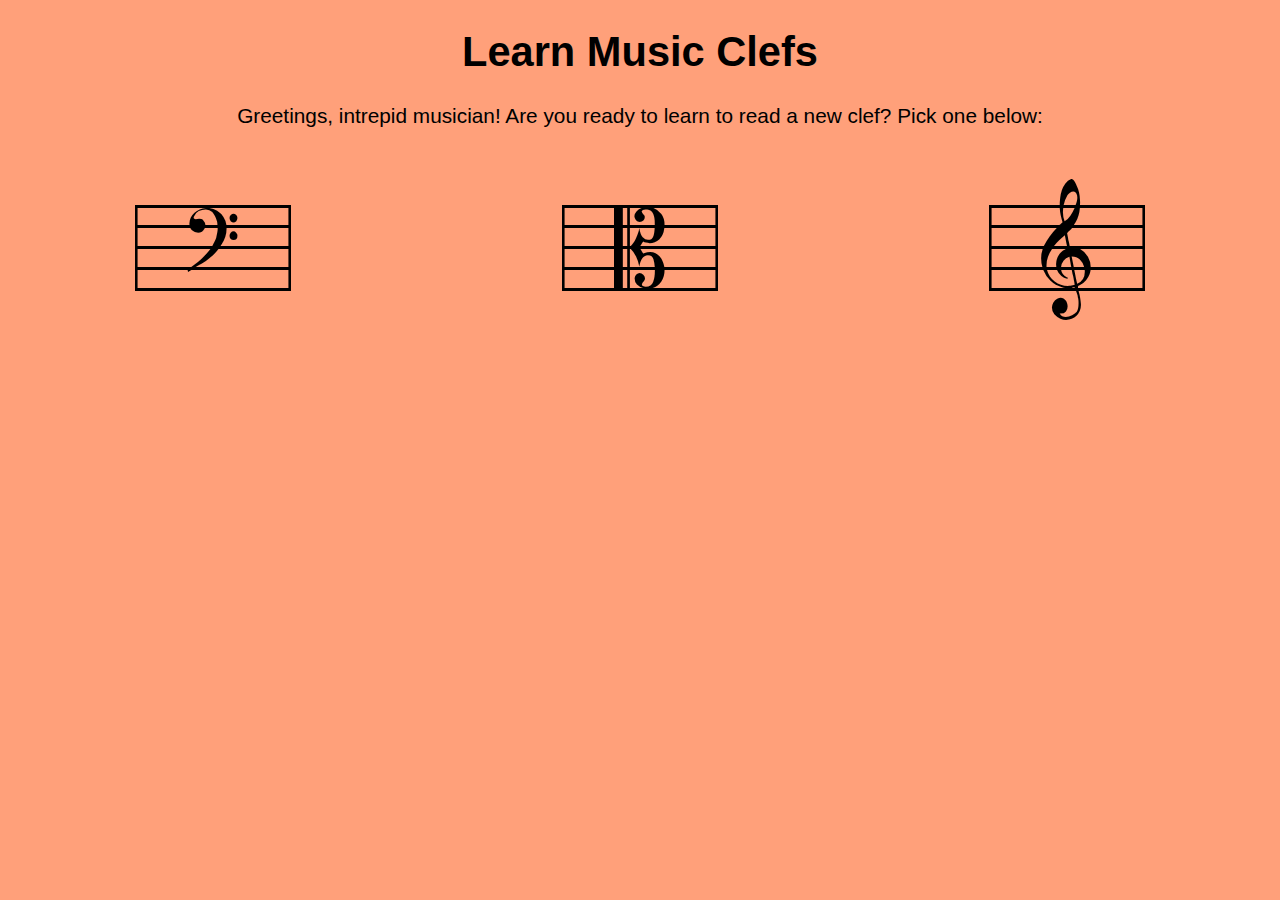
<file: index.html>
<!DOCTYPE html>
<html lang="en">
  <head>
    <title>Learn Music Clefs</title>
    <link rel="stylesheet" href="./assets/global.css">
    <meta name="viewport" content="width=device-width, initial-scale=1.0">
    <meta name="description" content="An excellent tool when you want to learn a new clef, whether it's for band, choir, music theory, or just your own hobby.">
    <meta charset="UTF-8">
    <meta property="og:title" content="Learn Music Clefs">
    <meta property="og:type" content="website">
    <meta property="og:description" content="An excellent tool when you want to learn a new clef, whether it's for band, choir, music theory, or just your own hobby.">
    <meta property="og:image" content="./banner.jpg">
  </head>
  <body>
    <h1>Learn Music Clefs</h1>
    <p>Greetings, intrepid musician! Are you ready to learn to read a new clef? Pick one below:</p>
    <div id="picker">
      <a href="./bass/" class="notation">'=¯=!</a>
      <a href="./alto/" class="notation">'=ÿ=!</a>
      <a href="./treble/" class="notation">'=&amp;=!</a>
    </div>
  </body>
</html>
</file>
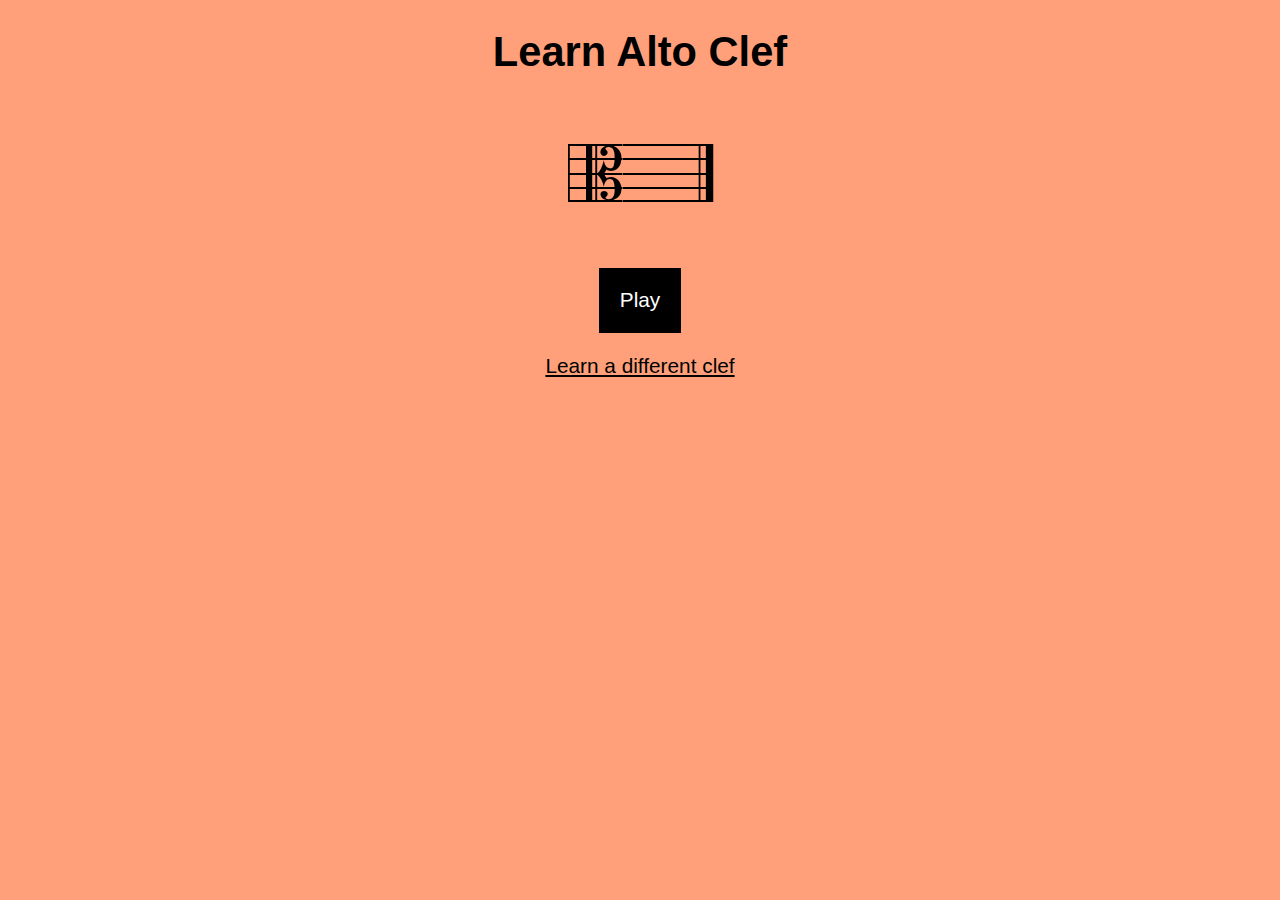
<file: alto/index.html>
<!DOCTYPE html>
<html lang="en">
  <head>
    <title>Learn Alto Clef</title>
    <link rel="stylesheet" href="../assets/global.css">
    <meta name="viewport" content="width=device-width, initial-scale=1.0">
    <meta name="description" content="An excellent tool when you want to learn a new clef, whether it's for band, choir, music theory, or just your own hobby.">
    <meta charset="UTF-8">
    <meta property="og:title" content="Learn Alto Clef">
    <meta property="og:type" content="website">
    <meta property="og:description" content="An excellent tool when you want to learn a new clef, whether it's for band, choir, music theory, or just your own hobby.">
    <meta property="og:image" content="../banner.jpg">
  </head>
  <body data-playing="false" data-finished="false">
    <span id="clef">alto</span>
    <h1>Learn Alto Clef</h1>
    <p class="notation">'ÿ=<span id="note">==</span>=.</p>
    <progress id="progress" value="0" max="22" style="height:1.5em;width:500px;max-width:100%;"></progress>
    <p id="time"></p>
    <p id="success" style="color:green"></p>
    <p id="error" style="color:red"></p>
    <p id="play"><button onclick="init()">Play</button></p>
    <p id="playAgain"><button onclick="init()">Play again</button></p>
    <div id="controls">
      <button onclick="checkAnswer('A')">A</button>
      <button onclick="checkAnswer('B')">B</button>
      <button onclick="checkAnswer('C')">C</button>
      <button onclick="checkAnswer('D')">D</button>
      <button onclick="checkAnswer('E')">E</button>
      <button onclick="checkAnswer('F')">F</button>
      <button onclick="checkAnswer('G')">G</button>
      <p>You can also type the letter on your keyboard.</p>
    </div>
    <p><a href="../">Learn a different clef</a></p>
    <noscript>Please enable Javascript to use this tool.</noscript>
    <script type="text/javascript" src="../assets/play.js"></script>
  </body>
</html>
</file>
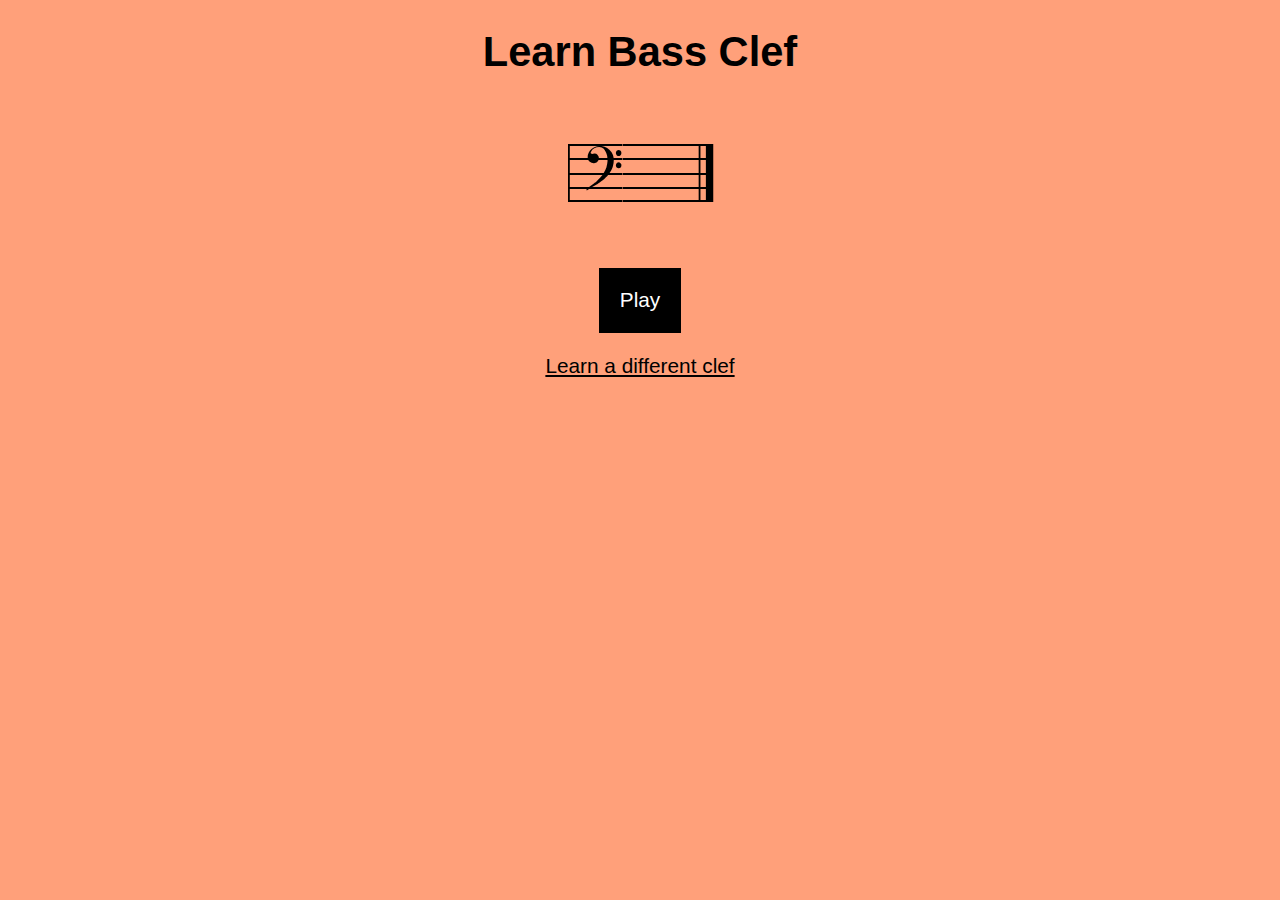
<file: bass/index.html>
<!DOCTYPE html>
<html lang="en">
  <head>
    <title>Learn Bass Clef</title>
    <link rel="stylesheet" href="../assets/global.css">
    <meta name="viewport" content="width=device-width, initial-scale=1.0">
    <meta name="description" content="An excellent tool when you want to learn a new clef, whether it's for band, choir, music theory, or just your own hobby.">
    <meta charset="UTF-8">
    <meta property="og:title" content="Learn Bass Clef">
    <meta property="og:type" content="website">
    <meta property="og:description" content="An excellent tool when you want to learn a new clef, whether it's for band, choir, music theory, or just your own hobby.">
    <meta property="og:image" content="../banner.jpg">
  </head>
  <body data-playing="false" data-finished="false">
    <span id="clef">bass</span>
    <h1>Learn Bass Clef</h1>
    <p class="notation">'¯=<span id="note">==</span>=.</p>
    <progress id="progress" value="0" max="22" style="height:1.5em;width:500px;max-width:100%;"></progress>
    <p id="time"></p>
    <p id="success" style="color:green"></p>
    <p id="error" style="color:red"></p>
    <p id="play"><button onclick="init()">Play</button></p>
    <p id="playAgain"><button onclick="init()">Play again</button></p>
    <div id="controls">
      <button onclick="checkAnswer('A')">A</button>
      <button onclick="checkAnswer('B')">B</button>
      <button onclick="checkAnswer('C')">C</button>
      <button onclick="checkAnswer('D')">D</button>
      <button onclick="checkAnswer('E')">E</button>
      <button onclick="checkAnswer('F')">F</button>
      <button onclick="checkAnswer('G')">G</button>
      <p>(or press the key on your keyboard)</p>
    </div>
    <p><a href="../">Learn a different clef</a></p>
    <noscript>Please enable Javascript to use this tool.</noscript>
    <script type="text/javascript" src="../assets/play.js"></script>
  </body>
</html>
</file>
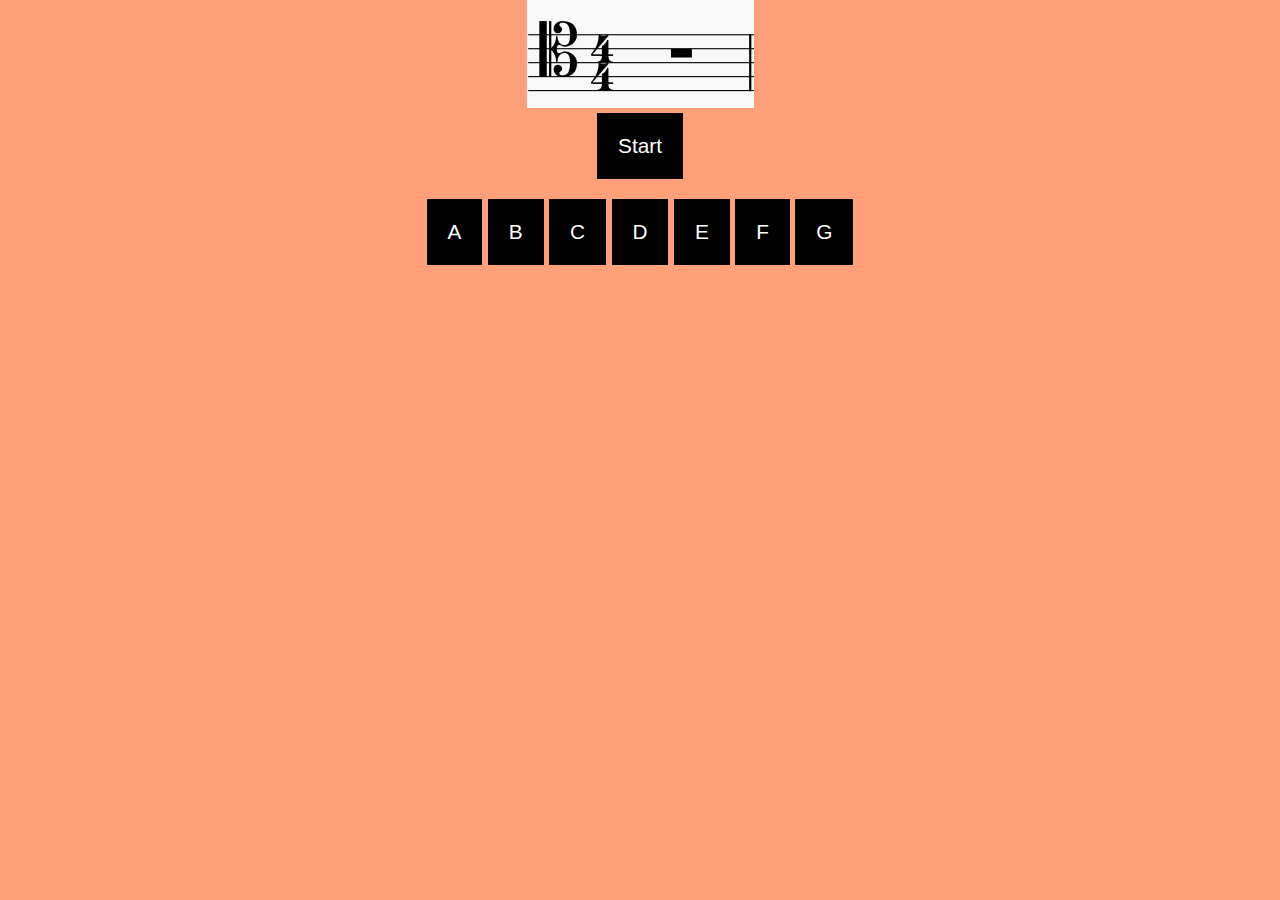
<file: tenor/index.html>
<!DOCTYPE html>
<html lang="en-us">
  <head>
    <title>Learn the Tenor Clef</title>
    <link rel="stylesheet" href="/lib/global.css">
    <meta name="viewport" content="width=device-width, initial-scale=1.0">
    <meta charset="UTF-8">
  </head>
  <body>
    <img id="img" src="[data-uri]">
    <br>
    <button onclick="init();this.style.display='none'">Start</button><br>
    <progress id="progress" value="0" max="38" style="display:none;box-shadow: 0 2px 5px rgba(0, 0, 0, 0.25) inset;height:1.5em;width:500px;max-width:100%;"></progress>
    <p id="time"></p>
    <p id="success" style="color:green"></p>
    <p id="error" style="color:red"></p>
    <button onclick="checkAnswer(97)">A</button>
    <button onclick="checkAnswer(98)">B</button>
    <button onclick="checkAnswer(99)">C</button>
    <button onclick="checkAnswer(100)">D</button>
    <button onclick="checkAnswer(101)">E</button>
    <button onclick="checkAnswer(102)">F</button>
    <button onclick="checkAnswer(103)">G</button>
    <div id="preload" style="display: none">
      <img src="0.jpg">
      <img src="1.jpg">
      <img src="2.jpg">
      <img src="3.jpg">
      <img src="4.jpg">
      <img src="5.jpg">
      <img src="6.jpg">
      <img src="7.jpg">
      <img src="8.jpg">
      <img src="9.jpg">
      <img src="10.jpg">
      <img src="11.jpg">
      <img src="12.jpg">
      <img src="13.jpg">
      <img src="14.jpg">
      <img src="15.jpg">
      <img src="16.jpg">
      <img src="17.jpg">
      <img src="18.jpg">
      <img src="19.jpg">
    </div>
    <script>
      var arr=[[0, 103],[1, 97],[2, 98],[3, 99],[4, 100],[5, 101],[6, 102],[7, 103],[8, 97],[9, 98],[10, 99],[11, 99],[12, 100],[13, 101],[14, 102],[15, 103],[16, 97],[17, 98],[18, 99],[0, 103],[1, 97],[2, 98],[3, 99],[4, 100],[5, 101],[6, 102],[7, 103],[8, 97],[9, 98],[10, 99],[11, 99],[12, 100],[13, 101],[14, 102],[15, 103],[16, 97],[17, 98],[18, 99]];
      var place;
      var time;
      var timer;
      var success = document.getElementById("success");
      var error = document.getElementById("error");
      var errors;
      function shuffle(array) {
        for (let i = array.length - 1; i > 0; i--) {
          let j = Math.floor(Math.random() * (i + 1));
          [array[i], array[j]] = [array[j], array[i]];
        }
      }
      function init() {
        place = -1;
        time = 0.00;
        errors = 0
        document.getElementById("progress").style.display = "inline";
        timer = setInterval(function (){time+=0.01;document.getElementById("time").innerHTML=time.toFixed(2)+" seconds spent.";}, 10);
        success.innerText = "Go!";
        error.innerText = "";
        next();
        document.getElementsByTagName("HTML")[0].setAttribute("onkeypress", "checkAnswer(event)");
      }
      function checkAnswer(event) {
        var x = event.which || event.keyCode || parseInt(event);
        if (x == arr[place][1]) {
          document.getElementById("progress").value = place+1;
          next();
          success.innerText = "Great!";
          error.innerText = "";
        } else {
          console.log(x + ";" + arr[place][1]);
          success.innerText = "";
          error.innerText = "Try again!";
          errors++;
        }
      }
      function next() {
        if (arr[place+1]){
          (document.getElementById("img").src = arr[place + 1][0] + ".jpg") && place++;
        } else{
          clearInterval(timer);
          setTimeout(function () {success.innerText = "You scored " + (arr.length - errors) + "/" + arr.length;}, 5);
          error.innerText = "";
          document.getElementsByTagName("BUTTON")[0].style.display = "inline";
        }
      }
      shuffle(arr);
    </script>
  </body>
</html>
</file>
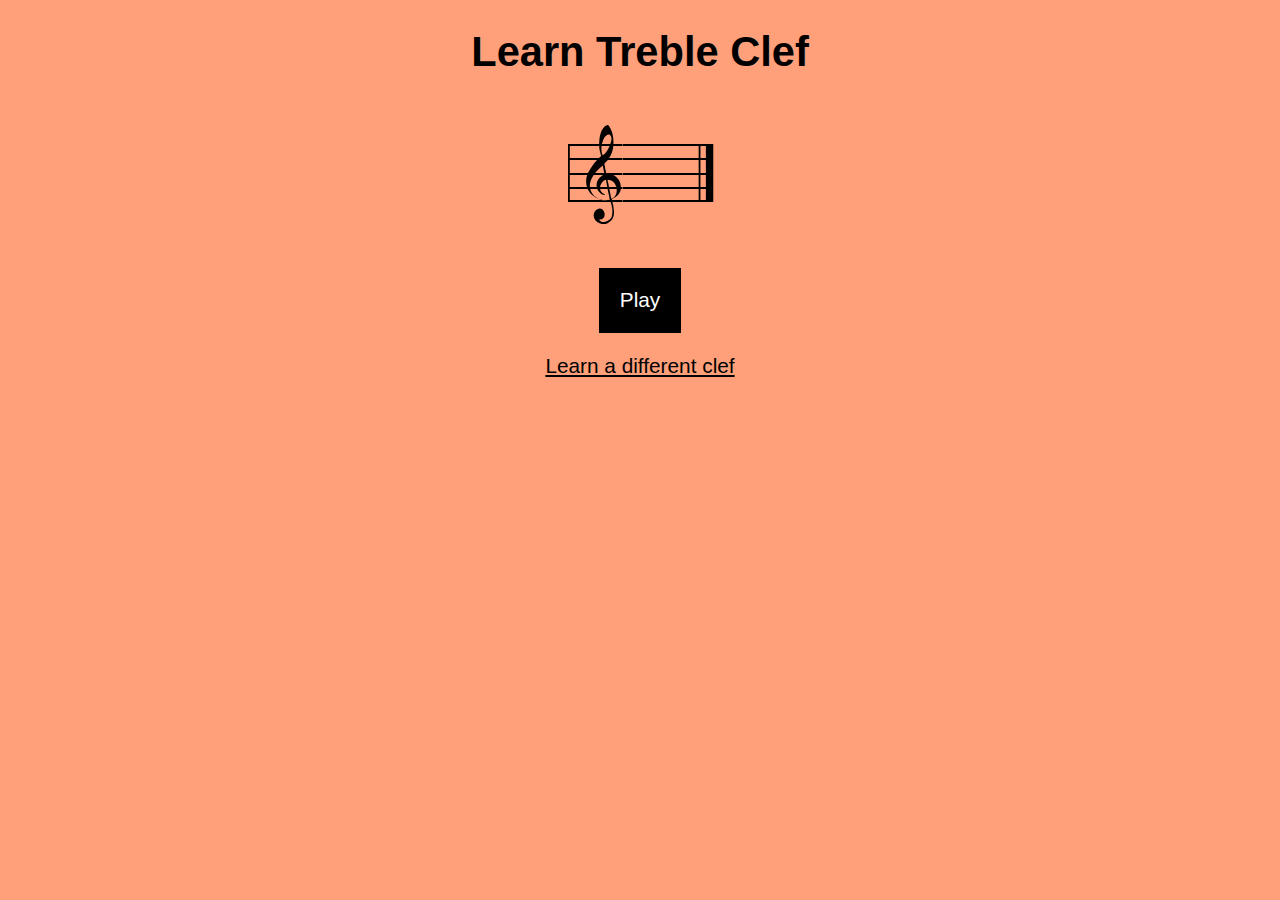
<file: treble/index.html>
<!DOCTYPE html>
<html lang="en">
  <head>
    <title>Learn Treble Clef</title>
    <link rel="stylesheet" href="../assets/global.css">
    <meta name="viewport" content="width=device-width, initial-scale=1.0">
    <meta name="description" content="An excellent tool when you want to learn a new clef, whether it's for band, choir, music theory, or just your own hobby.">
    <meta charset="UTF-8">
    <meta property="og:title" content="Learn Treble Clef">
    <meta property="og:type" content="website">
    <meta property="og:description" content="An excellent tool when you want to learn a new clef, whether it's for band, choir, music theory, or just your own hobby.">
    <meta property="og:image" content="../banner.jpg">
  </head>
  <body data-playing="false" data-finished="false">
    <span id="clef">treble</span>
    <h1>Learn Treble Clef</h1>
    <p class="notation">'&amp;=<span id="note">==</span>=.</p>
    <progress id="progress" value="0" max="22" style="height:1.5em;width:500px;max-width:100%;"></progress>
    <p id="time"></p>
    <p id="success" style="color:green"></p>
    <p id="error" style="color:red"></p>
    <p id="play"><button onclick="init()">Play</button></p>
    <p id="playAgain"><button onclick="init()">Play again</button></p>
    <div id="controls">
      <button onclick="checkAnswer('A')">A</button>
      <button onclick="checkAnswer('B')">B</button>
      <button onclick="checkAnswer('C')">C</button>
      <button onclick="checkAnswer('D')">D</button>
      <button onclick="checkAnswer('E')">E</button>
      <button onclick="checkAnswer('F')">F</button>
      <button onclick="checkAnswer('G')">G</button>
      <p>You can also type the letter on your keyboard.</p>
    </div>
    <p><a href="../">Learn a different clef</a></p>
    <noscript>Please enable Javascript to use this tool.</noscript>
    <script type="text/javascript" src="../assets/play.js"></script>
  </body>
</html>
</file>
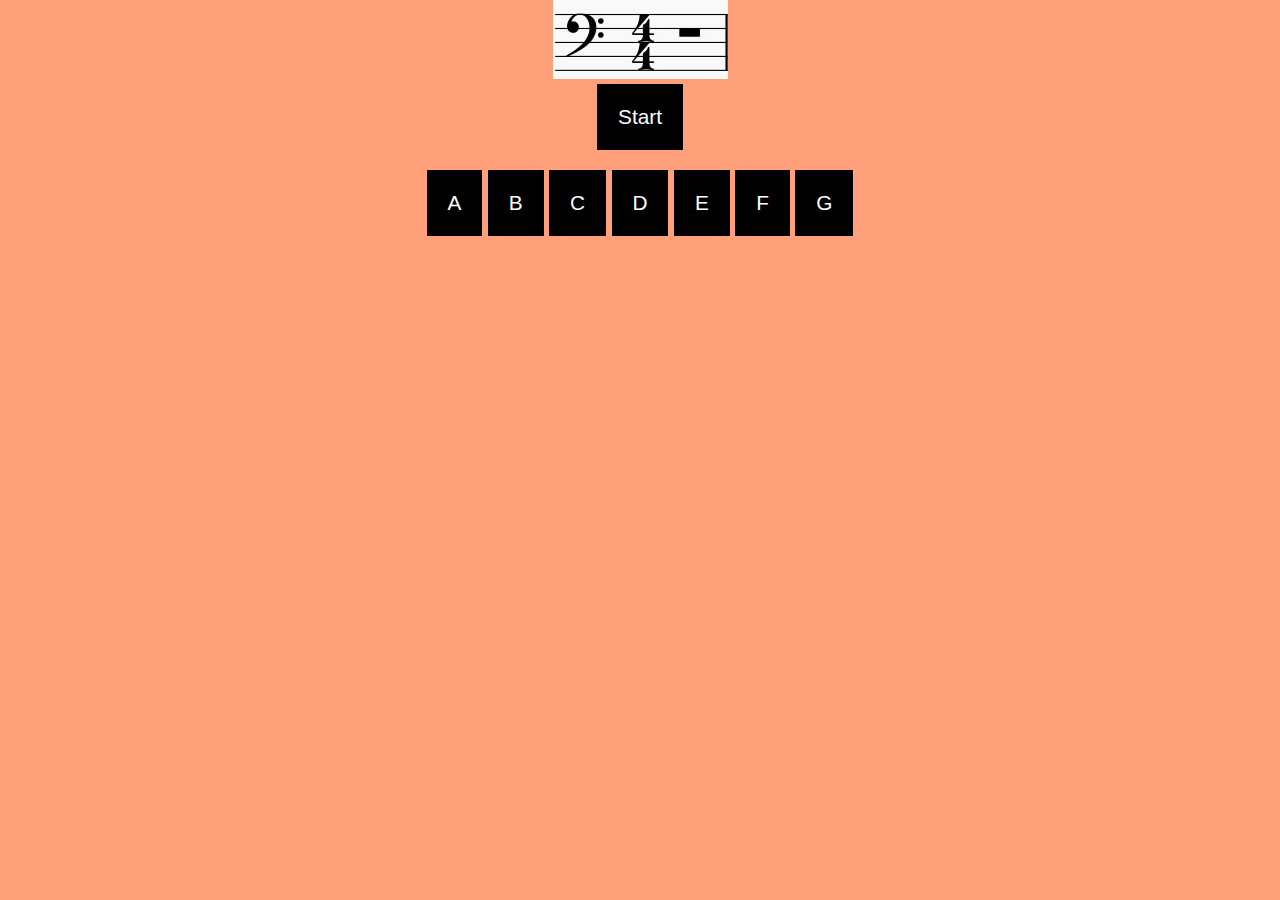
<file: old/bass/index.html>
<!DOCTYPE html>
<html lang="en-us">
  <head>
    <title>Learn the Bass Clef</title>
    <link rel="stylesheet" href="/assets/global.css">
    <meta name="viewport" content="width=device-width, initial-scale=1.0">
    <meta charset="UTF-8">
  </head>
  <body>
    <img id="img" src="start.jpg">
    <br>
    <button onclick="init();this.style.display='none'">Start</button><br>
    <progress id="progress" value="0" max="30" style="display:none;box-shadow: 0 2px 5px rgba(0, 0, 0, 0.25) inset;height:1.5em;width:500px;max-width:100%;"></progress>
    <p id="time"></p>
    <p id="success" style="color:green"></p>
    <p id="error" style="color:red"></p>
    <button onclick="checkAnswer(97)">A</button>
    <button onclick="checkAnswer(98)">B</button>
    <button onclick="checkAnswer(99)">C</button>
    <button onclick="checkAnswer(100)">D</button>
    <button onclick="checkAnswer(101)">E</button>
    <button onclick="checkAnswer(102)">F</button>
    <button onclick="checkAnswer(103)">G</button>
    <div id="preload" style="display: none">
      <img src="0.jpg">
      <img src="1.jpg">
      <img src="2.jpg">
      <img src="3.jpg">
      <img src="4.jpg">
      <img src="5.jpg">
      <img src="6.jpg">
      <img src="7.jpg">
      <img src="8.jpg">
      <img src="9.jpg">
      <img src="10.jpg">
      <img src="11.jpg">
      <img src="12.jpg">
      <img src="13.jpg">
      <img src="14.jpg">
      <img src="15.jpg">
    </div>
    <script>
      var arr=[[0, 101],[1, 102],[2, 103],[3, 97],[4, 98],[5, 99],[6, 100],[7, 101],[8, 102],[9, 103],[10, 97],[11, 98],[12, 99],[13, 100],[14, 101],[15, 102],[0, 101],[1, 102],[2, 103],[3, 97],[4, 98],[5, 99],[6, 100],[7, 101],[8, 102],[9, 103],[10, 97],[11, 98],[12, 99],[13, 100],[14, 101],[15, 102]];
      var place;
      var time;
      var timer;
      var success = document.getElementById("success");
      var error = document.getElementById("error");
      var errors;
      function shuffle(array) {
        for (let i = array.length - 1; i > 0; i--) {
          let j = Math.floor(Math.random() * (i + 1));
          [array[i], array[j]] = [array[j], array[i]];
        }
        return array
      }
      function init() {
        place = -1;
        time = 0.00;
        errors = 0;
        document.getElementById("progress").style.display = "inline";
        timer = setInterval(function (){time+=0.01;document.getElementById("time").innerHTML=time.toFixed(2)+" seconds spent.";}, 10);
        success.innerText = "Go!";
        error.innerText = "";
        next();
        document.getElementsByTagName("HTML")[0].setAttribute("onkeypress", "checkAnswer(event)");
      }
      function checkAnswer(event) {
        var x = event.which || event.keyCode || parseInt(event);
        if (x == arr[place][1]) {
          document.getElementById("progress").value = place+1;
          next();
          success.innerText = "Great!";
          error.innerText = "";
        } else {
          console.log(x + ";" + arr[place][1]);
          success.innerText = "";
          error.innerText = "Try again!";
          errors++;
        }
      }
      function next() {
        if (arr[place+1]){
          (document.getElementById("img").src = arr[place + 1][0] + ".jpg") && place++;
        } else{
          clearInterval(timer);
          setTimeout(function () {success.innerText = "You scored " + (arr.length - errors) + "/" + arr.length;}, 5);
          error.innerText = "";
          document.getElementsByTagName("BUTTON")[0].style.display = "inline";
        }
      }
      shuffle(arr);
    </script>
  </body>
</html>
</file>
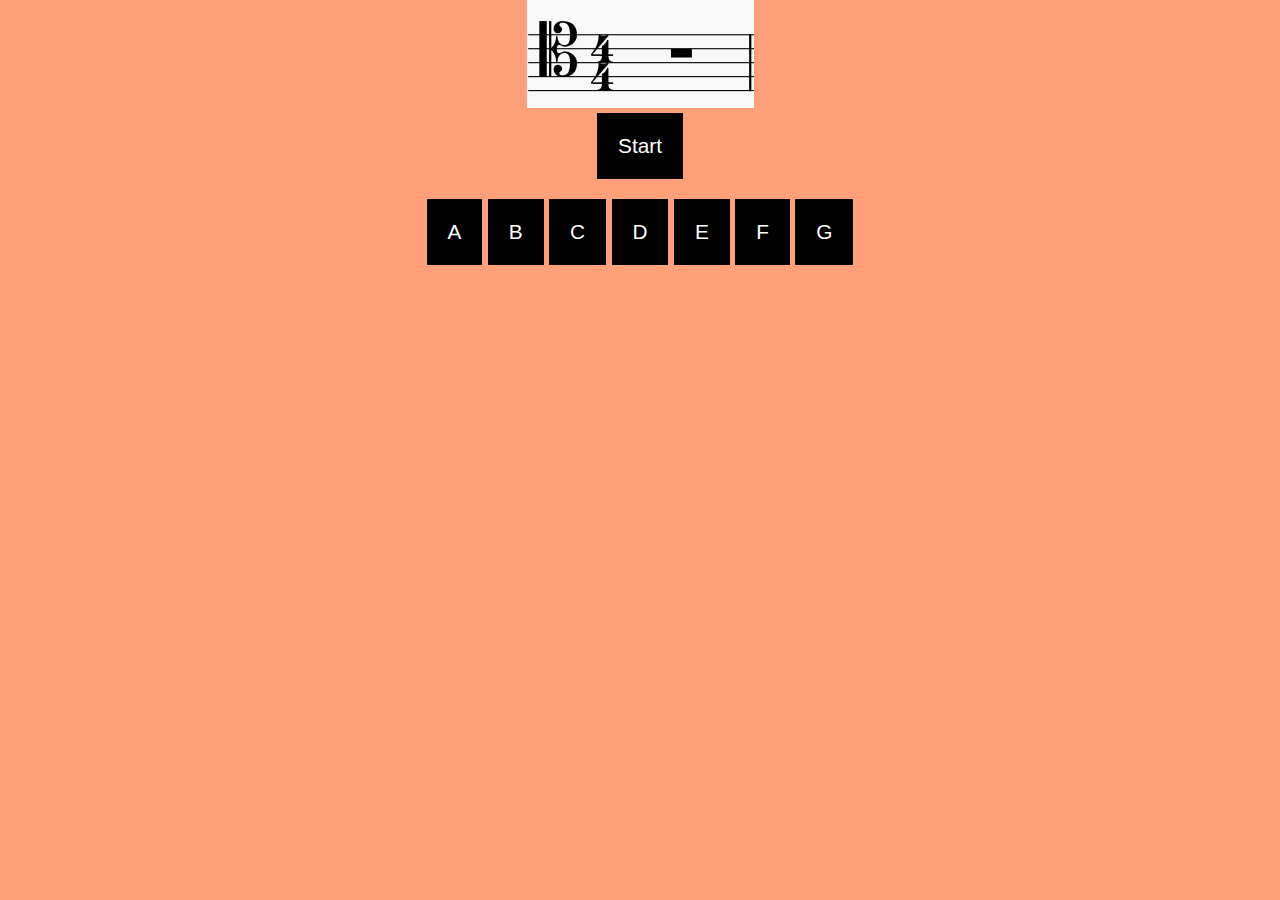
<file: old/tenor/index.html>
<!DOCTYPE html>
<html lang="en-us">
  <head>
    <title>Learn the Tenor Clef</title>
    <link rel="stylesheet" href="/assets/global.css">
    <meta name="viewport" content="width=device-width, initial-scale=1.0">
    <meta charset="UTF-8">
  </head>
  <body>
    <img id="img" src="[data-uri]">
    <br>
    <button onclick="init();this.style.display='none'">Start</button><br>
    <progress id="progress" value="0" max="38" style="display:none;box-shadow: 0 2px 5px rgba(0, 0, 0, 0.25) inset;height:1.5em;width:500px;max-width:100%;"></progress>
    <p id="time"></p>
    <p id="success" style="color:green"></p>
    <p id="error" style="color:red"></p>
    <button onclick="checkAnswer(97)">A</button>
    <button onclick="checkAnswer(98)">B</button>
    <button onclick="checkAnswer(99)">C</button>
    <button onclick="checkAnswer(100)">D</button>
    <button onclick="checkAnswer(101)">E</button>
    <button onclick="checkAnswer(102)">F</button>
    <button onclick="checkAnswer(103)">G</button>
    <div id="preload" style="display: none">
      <img src="0.jpg">
      <img src="1.jpg">
      <img src="2.jpg">
      <img src="3.jpg">
      <img src="4.jpg">
      <img src="5.jpg">
      <img src="6.jpg">
      <img src="7.jpg">
      <img src="8.jpg">
      <img src="9.jpg">
      <img src="10.jpg">
      <img src="11.jpg">
      <img src="12.jpg">
      <img src="13.jpg">
      <img src="14.jpg">
      <img src="15.jpg">
      <img src="16.jpg">
      <img src="17.jpg">
      <img src="18.jpg">
      <img src="19.jpg">
    </div>
    <script>
      var arr=[[0, 103],[1, 97],[2, 98],[3, 99],[4, 100],[5, 101],[6, 102],[7, 103],[8, 97],[9, 98],[10, 99],[11, 99],[12, 100],[13, 101],[14, 102],[15, 103],[16, 97],[17, 98],[18, 99],[0, 103],[1, 97],[2, 98],[3, 99],[4, 100],[5, 101],[6, 102],[7, 103],[8, 97],[9, 98],[10, 99],[11, 99],[12, 100],[13, 101],[14, 102],[15, 103],[16, 97],[17, 98],[18, 99]];
      var place;
      var time;
      var timer;
      var success = document.getElementById("success");
      var error = document.getElementById("error");
      var errors;
      function shuffle(array) {
        for (let i = array.length - 1; i > 0; i--) {
          let j = Math.floor(Math.random() * (i + 1));
          [array[i], array[j]] = [array[j], array[i]];
        }
      }
      function init() {
        place = -1;
        time = 0.00;
        errors = 0
        document.getElementById("progress").style.display = "inline";
        timer = setInterval(function (){time+=0.01;document.getElementById("time").innerHTML=time.toFixed(2)+" seconds spent.";}, 10);
        success.innerText = "Go!";
        error.innerText = "";
        next();
        document.getElementsByTagName("HTML")[0].setAttribute("onkeypress", "checkAnswer(event)");
      }
      function checkAnswer(event) {
        var x = event.which || event.keyCode || parseInt(event);
        if (x == arr[place][1]) {
          document.getElementById("progress").value = place+1;
          next();
          success.innerText = "Great!";
          error.innerText = "";
        } else {
          console.log(x + ";" + arr[place][1]);
          success.innerText = "";
          error.innerText = "Try again!";
          errors++;
        }
      }
      function next() {
        if (arr[place+1]){
          (document.getElementById("img").src = arr[place + 1][0] + ".jpg") && place++;
        } else{
          clearInterval(timer);
          setTimeout(function () {success.innerText = "You scored " + (arr.length - errors) + "/" + arr.length;}, 5);
          error.innerText = "";
          document.getElementsByTagName("BUTTON")[0].style.display = "inline";
        }
      }
      shuffle(arr);
    </script>
  </body>
</html>
</file>
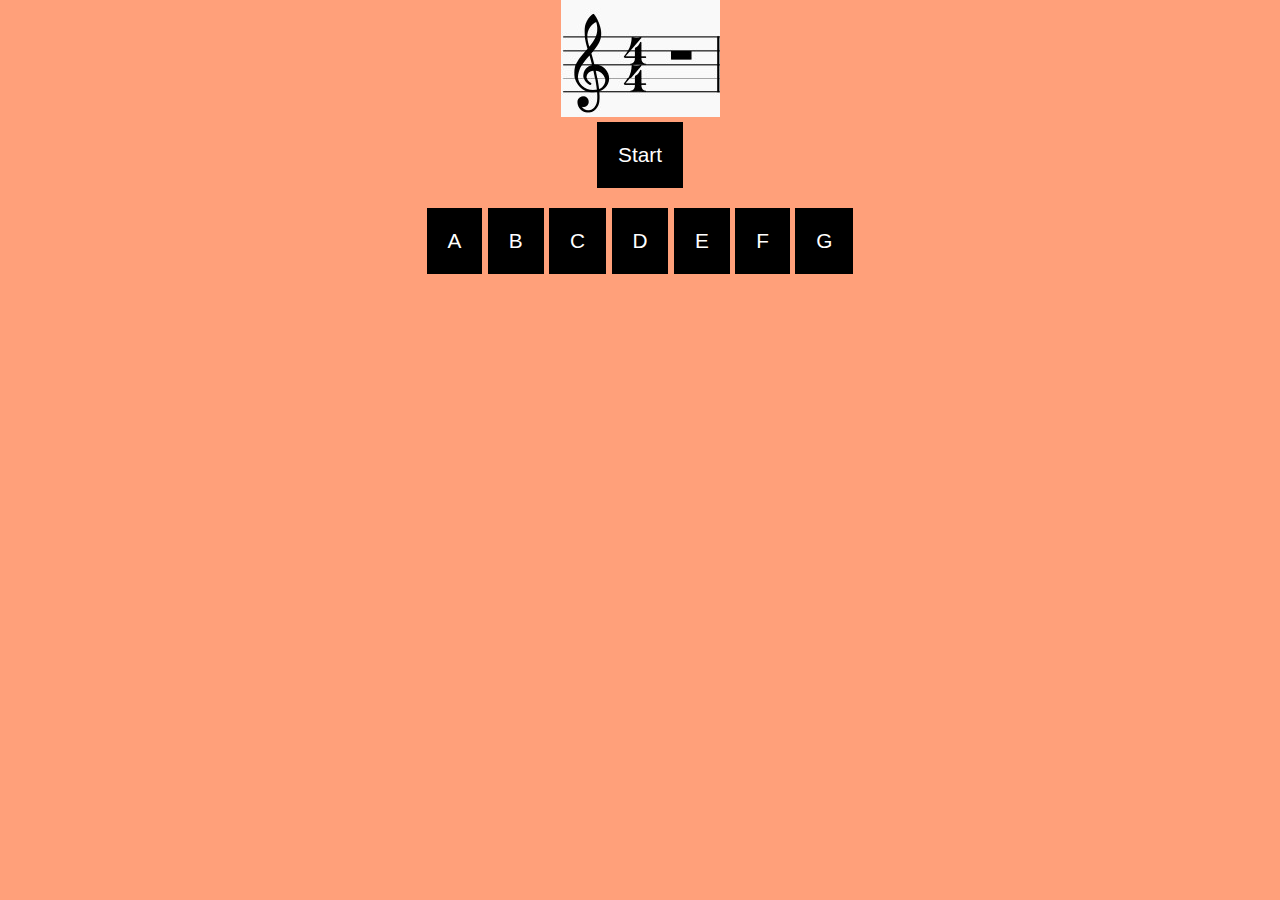
<file: old/treble/index.html>
<!DOCTYPE html>
<html lang="en-us">
  <head>
    <title>Learn the Treble Clef</title>
    <link rel="stylesheet" href="/assets/global.css">
    <meta name="viewport" content="width=device-width, initial-scale=1.0">
    <meta charset="UTF-8">
  </head>
  <body>
    <img id="img" src="start.jpg">
    <br>
    <button onclick="init();this.style.display='none'">Start</button><br>
    <progress id="progress" value="0" max="34" style="display:none;box-shadow: 0 2px 5px rgba(0, 0, 0, 0.25) inset;height:1.5em;width:500px;max-width:100%;"></progress>
    <p id="time"></p>
    <p id="success" style="color:green"></p>
    <p id="error" style="color:red"></p>
    <button onclick="checkAnswer(97)">A</button>
    <button onclick="checkAnswer(98)">B</button>
    <button onclick="checkAnswer(99)">C</button>
    <button onclick="checkAnswer(100)">D</button>
    <button onclick="checkAnswer(101)">E</button>
    <button onclick="checkAnswer(102)">F</button>
    <button onclick="checkAnswer(103)">G</button>
    <div id="preload" style="display: none">
      <img src="0.jpg">
      <img src="1.jpg">
      <img src="2.jpg">
      <img src="3.jpg">
      <img src="4.jpg">
      <img src="5.jpg">
      <img src="6.jpg">
      <img src="7.jpg">
      <img src="8.jpg">
      <img src="9.jpg">
      <img src="10.jpg">
      <img src="11.jpg">
      <img src="12.jpg">
      <img src="13.jpg">
      <img src="14.jpg">
      <img src="15.jpg">
      <img src="16.jpg">
    </div>
    <script>
      var arr=[[0, 97],[1, 98],[2, 99],[3, 100],[4, 101],[5, 102],[6, 103],[7, 97],[8, 98],[9, 99],[10, 100],[11, 101],[12, 102],[13, 103],[14, 97],[15, 98],[16, 99],[0, 97],[1, 98],[2, 99],[3, 100],[4, 101],[5, 102],[6, 103],[7, 97],[8, 98],[9, 99],[10, 100],[11, 101],[12, 102],[13, 103],[14, 97],[15, 98],[16, 99]];
      var place;
      var time;
      var timer;
      var success = document.getElementById("success");
      var error = document.getElementById("error");
      var errors;
      function shuffle(array) {
        for (let i = array.length - 1; i > 0; i--) {
          let j = Math.floor(Math.random() * (i + 1));
          [array[i], array[j]] = [array[j], array[i]];
        }
      }
      function init() {
        place = -1;
        time = 0.00;
        errors = 0
        document.getElementById("progress").style.display = "inline";
        timer = setInterval(function (){time+=0.01;document.getElementById("time").innerHTML=time.toFixed(2)+" seconds spent.";}, 10);
        success.innerText = "Go!";
        error.innerText = "";
        next();
        document.getElementsByTagName("HTML")[0].setAttribute("onkeypress", "checkAnswer(event)");
      }
      function checkAnswer(event) {
        var x = event.which || event.keyCode || parseInt(event);
        if (x == arr[place][1]) {
          document.getElementById("progress").value = place+1;
          next();
          success.innerText = "Great!";
          error.innerText = "";
        } else {
          console.log(x + ";" + arr[place][1]);
          success.innerText = "";
          error.innerText = "Try again!";
          errors++;
        }
      }
      function next() {
        if (arr[place+1]){
          (document.getElementById("img").src = arr[place + 1][0] + ".jpg") && place++;
        } else{
          clearInterval(timer);
          setTimeout(function () {success.innerText = "You scored " + (arr.length - errors) + "/" + arr.length;}, 5);
          error.innerText = "";
          document.getElementsByTagName("BUTTON")[0].style.display = "inline";
        }
      }
      shuffle(arr);
    </script>
  </body>
</html>
</file>
<file: assets/global.css>
@font-face {
  font-family: "Musiqwik";
  src: url("./Musiqwik.woff") format("woff"),
       url("./Musiqwik.tff") format("tff");
}

* {
  box-sizing: border-box;
}

body {
  text-align: center;
  font-family: 'Trebuchet MS', Calibri, sans-serif;
  margin: 0;
  font-size: 1.3em;
  background-color: lightsalmon;
}

.notation {
  font-family: "Musiqwik";
  font-size: 3.5em;
  margin: 0;
}

button {
  padding: 1em;
  background-color: #000;
  color: #fff;
  border: 0;
  font-size: 1em;
}

a {
  color: inherit;
}

#controls button {
  margin: -0.1em;
  width: 12.5vw;
  height: 12.5vw;
  max-width: 75px;
  max-height: 75px;
}

#picker {
  display: grid;
}

#picker .notation {
  font-size: 5em;
  text-decoration: none;
}

#clef {
  display: none;
}

body[data-finished="false"] #playAgain, body[data-playing="true"] #play, body[data-finished="true"] #play, body[data-playing="true"] #playAgain, body[data-playing="false"] #controls, body[data-playing="false"] #progress {
  display: none;
}

@media (min-width: 700px) {
  #picker {
    grid-template-columns: 33.33% 33.33% 33.33%
  }
}
</file>
<file: lib/global.css>
@font-face {
  font-family: "Musiqwik";
  src: url("./Musiqwik.woff") format("woff"),
       url("./Musiqwik.tff") format("tff");
}

* {
  box-sizing: border-box;
}

body {
  text-align: center;
  font-family: 'Trebuchet MS', Calibri, sans-serif;
  margin: 0;
  font-size: 1.3em;
  background-color: lightsalmon;
}

.notation {
  font-family: "Musiqwik";
  font-size: 3.5em;
  margin: 0;
}

button {
  padding: 1em;
  background-color: #000;
  color: #fff;
  border: 0;
  font-size: 1em;
}

a {
  color: inherit;
}

#controls button {
  margin: -0.1em;
  width: 12.5vw;
  height: 12.5vw;
  max-width: 75px;
  max-height: 75px;
}

#picker {
  display: grid;
}

#picker .notation {
  font-size: 5em;
  text-decoration: none;
}

#clef {
  display: none;
}

body[data-finished="false"] #playAgain, body[data-playing="true"] #play, body[data-finished="true"] #play, body[data-playing="true"] #playAgain, body[data-playing="false"] #controls, body[data-playing="false"] #progress {
  display: none;
}

@media (min-width: 700px) {
  #picker {
    grid-template-columns: 33.33% 33.33% 33.33%
  }
}
</file>
